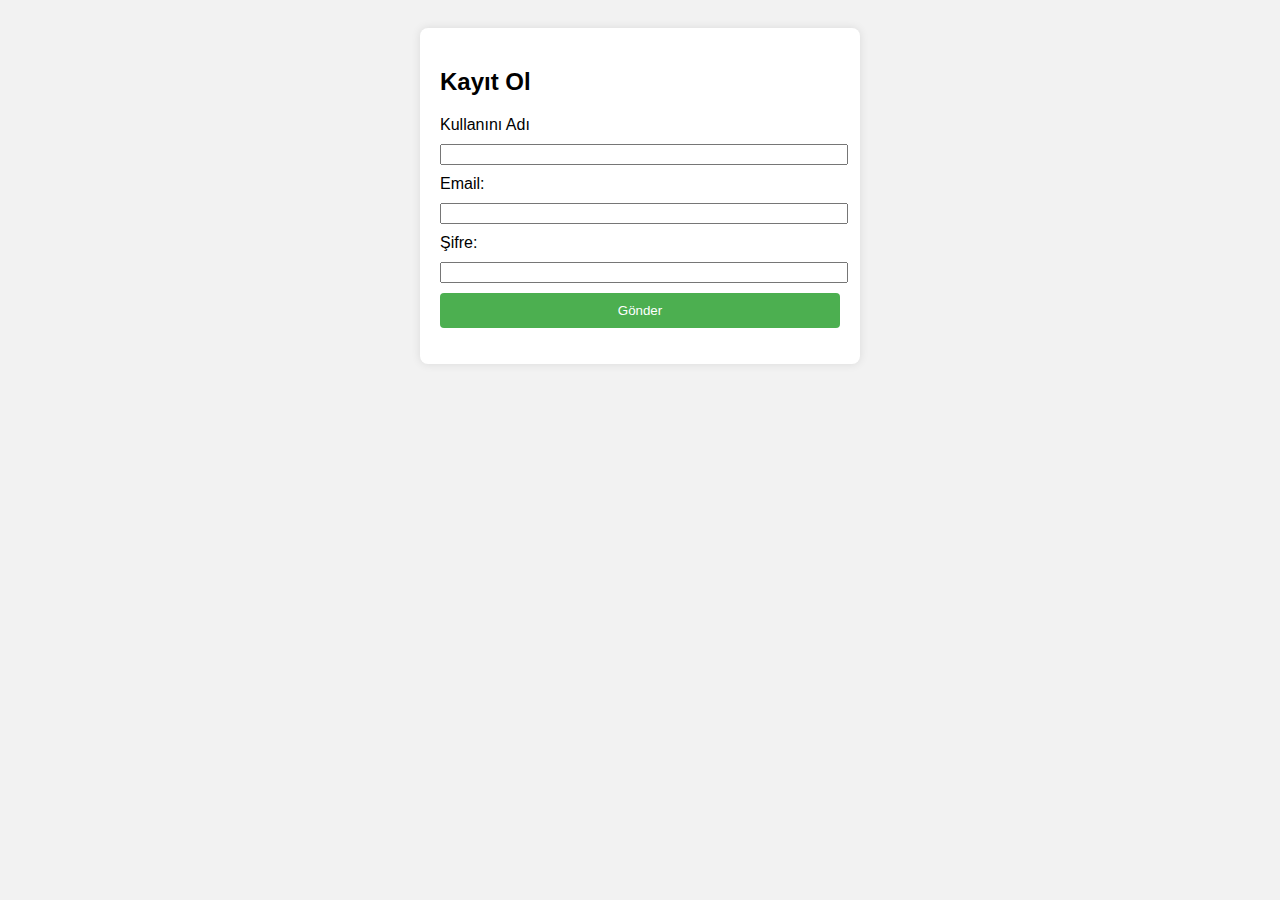
<file: html/index.html>
<!DOCTYPE html>
<html lang="en">
<head>
    <meta charset="UTF-8">
    <meta name="viewport" content="width=device-width, initial-scale=1.0">
    <title>Register</title>
    <link rel="stylesheet" href="../css/style.css">
</head>
<body>
    <div class="container">
    <h2>Kayıt Ol</h2>
    <form id="registerForm">
        <label for="username">Kullanını Adı</label>
        <input type="text" id="username" name="username" required>
        
        <label for="email">Email:</label>
        <input type="email" id="email" name="email" required>
  
        <label for="password">Şifre:</label>
        <input type="password" id="password" name="password" required>
  
        <button type="submit">Gönder</button>
    </form>
    <p id="response"></p>
    </div>

    <script src="../js/script.js"></script>
</body>
</html>
</file>
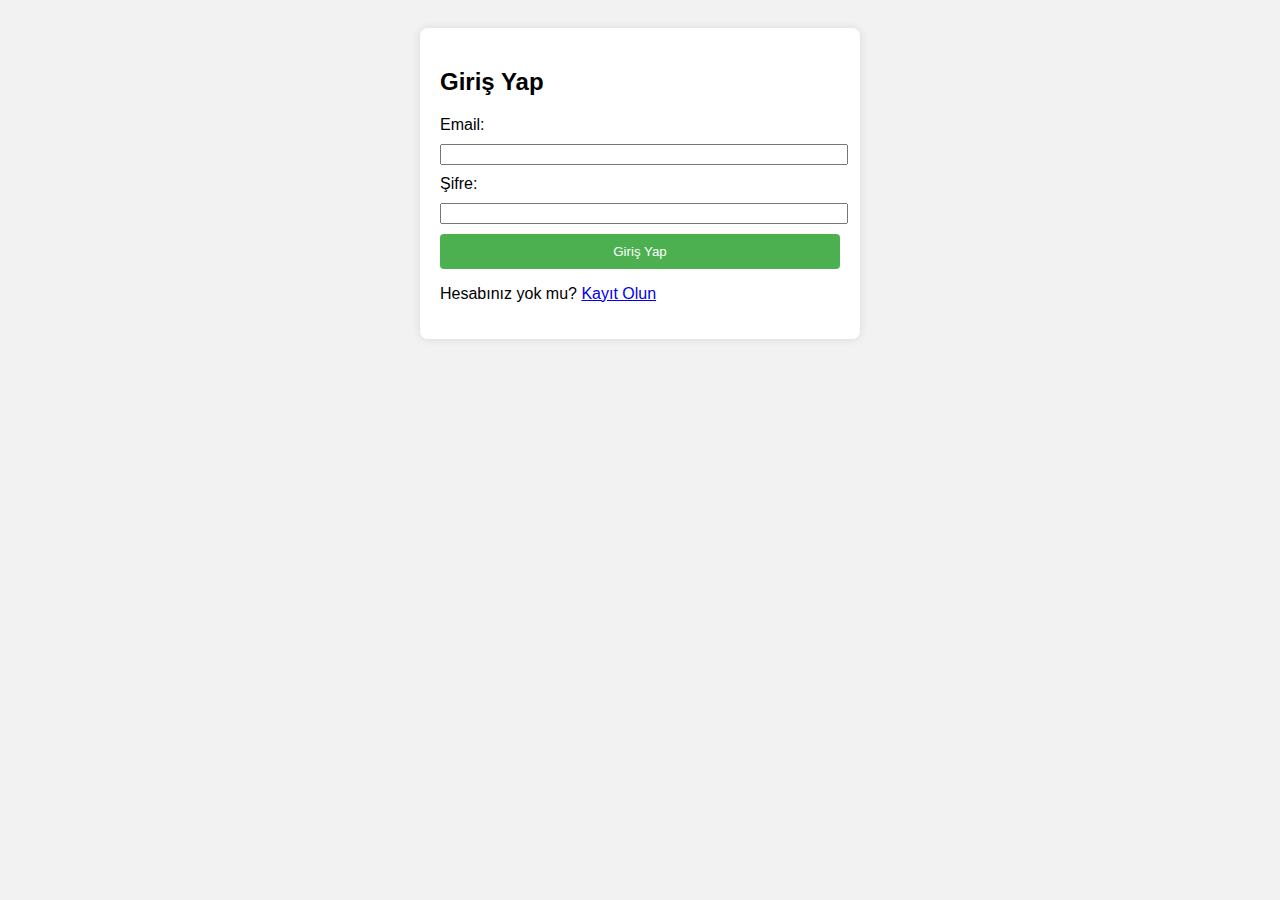
<file: html/login.html>
<!DOCTYPE html>
<html lang="en">

<head>
    <meta charset="UTF-8">
    <meta name="viewport" content="width=device-width, initial-scale=1.0">
    <title>Giriş Yap</title>
    <link rel="stylesheet" href="../css/style.css">
</head>

<body>
    <div class="container">
        <h2>Giriş Yap</h2>
        <form id="loginForm">
            <label for="email">Email:</label>
            <input type="email" id="email" name="email" required>

            <label for="password">Şifre:</label>
            <input type="password" id="password" name="password" required>

            <button type="submit">Giriş Yap</button>
        </form>

        <p id="response"></p>
        <p>Hesabınız yok mu? <a href="register.html">Kayıt Olun</a></p>

        <script src="../js/login.js"></script>
    </div>

</body>

</html>
</file>
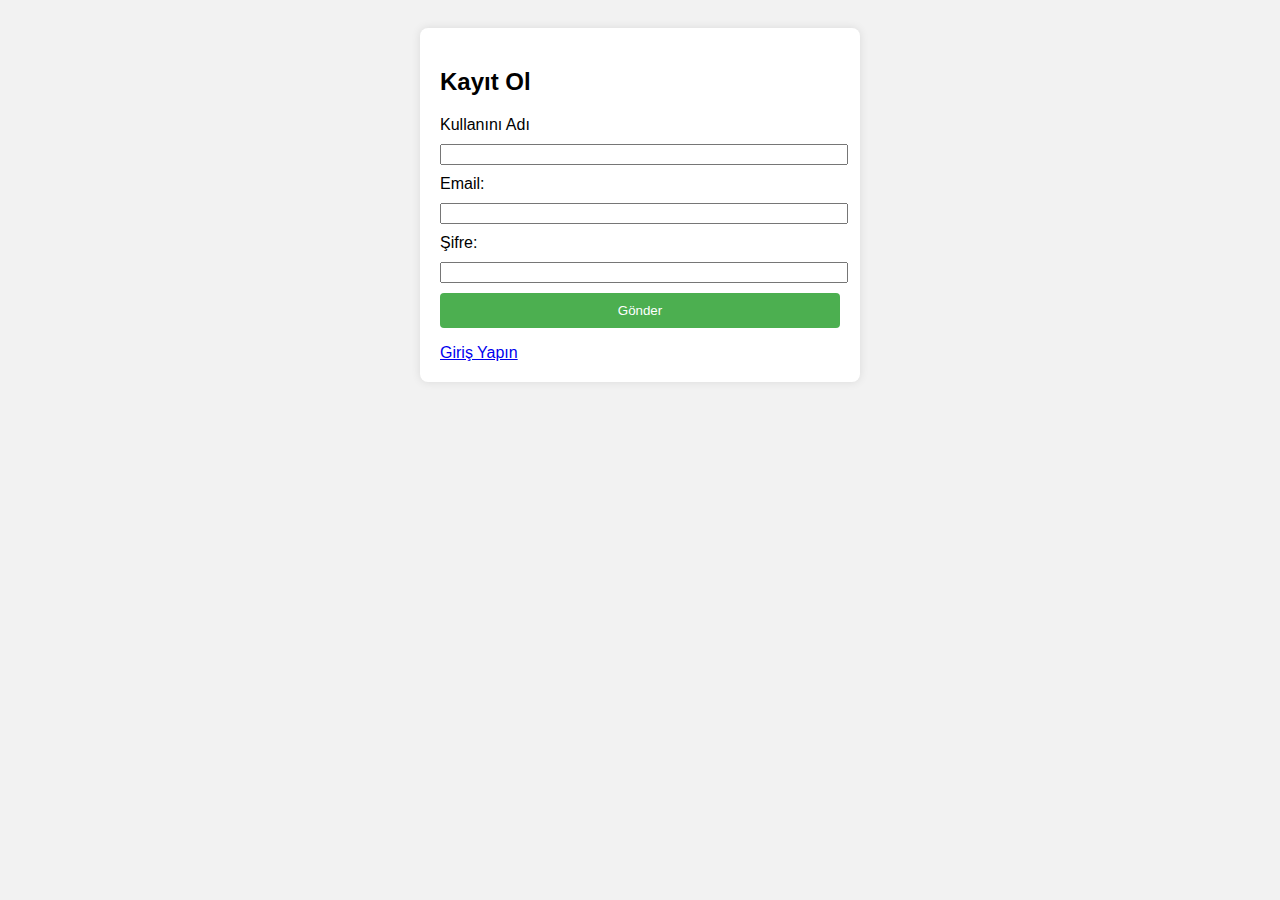
<file: html/register.html>
<!DOCTYPE html>
<html lang="en">

<head>
    <meta charset="UTF-8">
    <meta name="viewport" content="width=device-width, initial-scale=1.0">
    <title>Register</title>
    <link rel="stylesheet" href="../css/style.css">
</head>

<body>
    <div class="container">
        <h2>Kayıt Ol</h2>
        <form id="registerForm">
            <label for="username">Kullanını Adı</label>
            <input type="text" id="username" name="username" required>

            <label for="email">Email:</label>
            <input type="email" id="email" name="email" required>

            <label for="password">Şifre:</label>
            <input type="password" id="password" name="password" required>

            <button type="submit">Gönder</button>
        </form>
        <p id="response"></p>

        <a href="login.html">Giriş Yapın</a>
    </div>

    <script src="../js/register.js"></script>
</body>

</html>
</file>
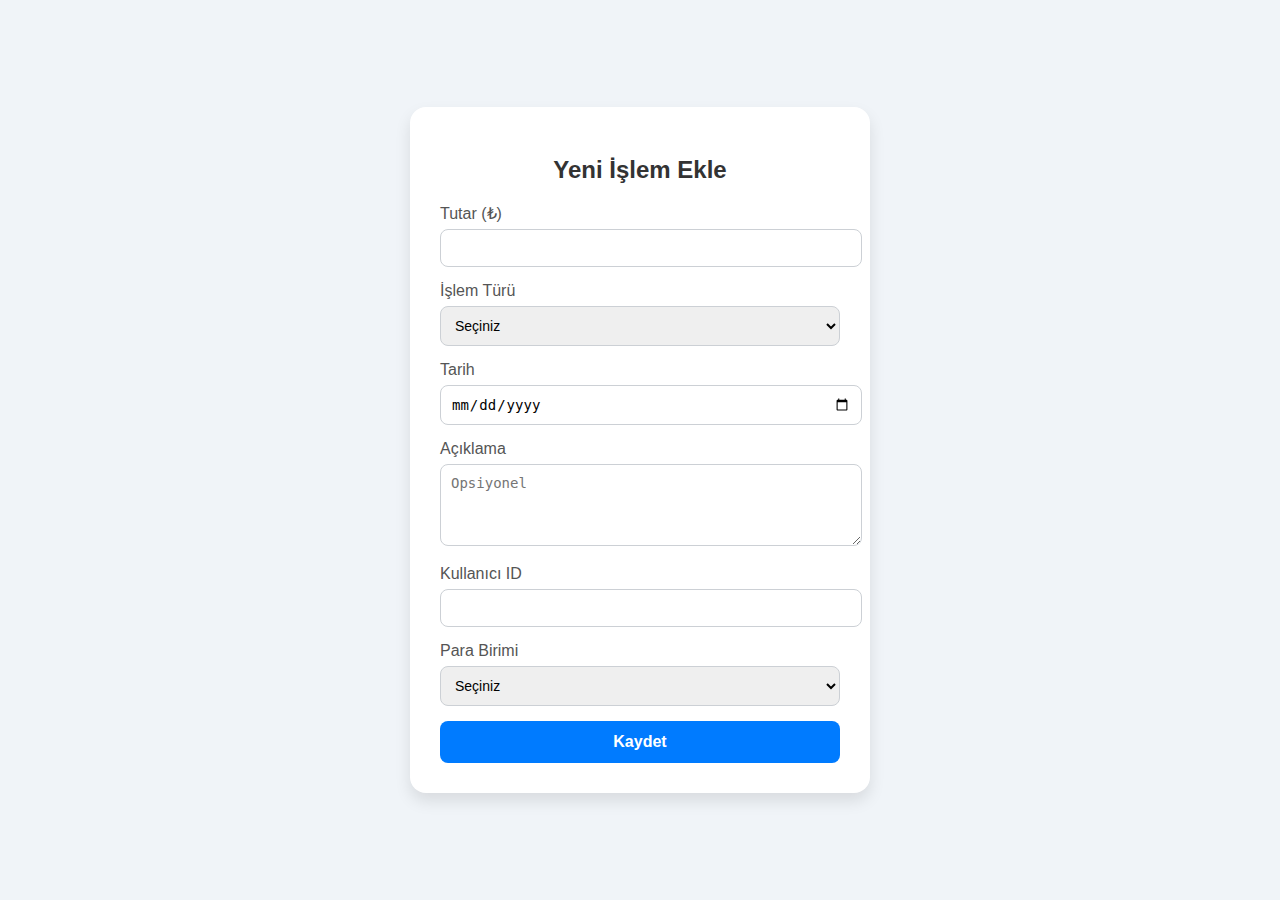
<file: html/transaction-form.html>
<!DOCTYPE html>
<html lang="en">
<head>
  <meta charset="UTF-8" />
  <meta name="viewport" content="width=device-width, initial-scale=1.0"/>
  <title>Transaction Form</title>
  <link rel="stylesheet" href="../css/transaction.css"/>
</head>
<body>
  <div class="form-container">
    <h2>Yeni İşlem Ekle</h2>
    <form id="transactionForm">
      <div class="form-group">
        <label for="amount">Tutar (₺)</label>
        <input type="number" id="amount" name="amount" step="0.01" required />
      </div>

      <div class="form-group">
        <label for="type">İşlem Türü</label>
        <select id="type" name="type" required>
          <option value="">Seçiniz</option>
          <option value="INCOME">Gelir</option>
          <option value="EXPENSE">Gider</option>
        </select>
      </div>

      <div class="form-group">
        <label for="date">Tarih</label>
        <input type="date" id="date" name="date" required />
      </div>

      <div class="form-group">
        <label for="description">Açıklama</label>
        <textarea id="description" name="description" placeholder="Opsiyonel"></textarea>
      </div>

      <div class="form-group">
        <label for="userId">Kullanıcı ID</label>
        <input type="number" id="userId" name="userId" required />
      </div>

      <div class="form-group">
        <label for="currency">Para Birimi</label>
        <select id="currency" name="currency" required>
          <option value="">Seçiniz</option>
          <option value="TRY">TRY</option>
          <option value="USD">USD</option>
          <option value="EUR">EUR</option>
        </select>
      </div>

      <button type="submit">Kaydet</button>
    </form>
  </div>

  <script src="../js/transaction.js"></script>
</body>
</html>
</file>
<file: css/style.css>
body{
    font-family: Arial, Helvetica, sans-serif;
    background-color: #f2f2f2;
    padding: 20px;
}

.container {
    max-width: 400px;
    background-color: white;
    padding: 20px;
    margin: auto;
    border-radius: 8px;
    box-shadow: 0 0 10px rgba(0,0,0,0.1);
}

label, input {
    display: block;
    width: 100%;
    margin-bottom: 10px;
}

button {
    background-color: #4CAF50;
    color: white;
    padding: 10px;
    width: 100%;
    border: none;
    border-radius: 4px;
    cursor: pointer;
}
</file>
<file: css/transaction.css>
body {
  font-family: 'Segoe UI', Tahoma, Geneva, Verdana, sans-serif;
  background: #f0f4f8;
  display: flex;
  justify-content: center;
  align-items: center;
  height: 100vh;
  margin: 0;
}

.form-container {
  background-color: #ffffff;
  padding: 30px;
  border-radius: 16px;
  box-shadow: 0 8px 16px rgba(0, 0, 0, 0.1);
  width: 400px;
}

h2 {
  text-align: center;
  margin-bottom: 20px;
  color: #333;
}

.form-group {
  margin-bottom: 15px;
}

label {
  display: block;
  font-weight: 500;
  margin-bottom: 6px;
  color: #555;
}

input,
select,
textarea {
  width: 100%;
  padding: 10px;
  border: 1px solid #ccd0d5;
  border-radius: 8px;
  font-size: 14px;
  transition: border-color 0.3s ease;
}

input:focus,
select:focus,
textarea:focus {
  border-color: #007bff;
  outline: none;
}

textarea {
  resize: vertical;
  min-height: 60px;
}

button {
  width: 100%;
  padding: 12px;
  background-color: #007bff;
  border: none;
  border-radius: 8px;
  color: white;
  font-size: 16px;
  font-weight: bold;
  cursor: pointer;
  transition: background-color 0.3s ease;
}

button:hover {
  background-color: #0056b3;
}
</file>
